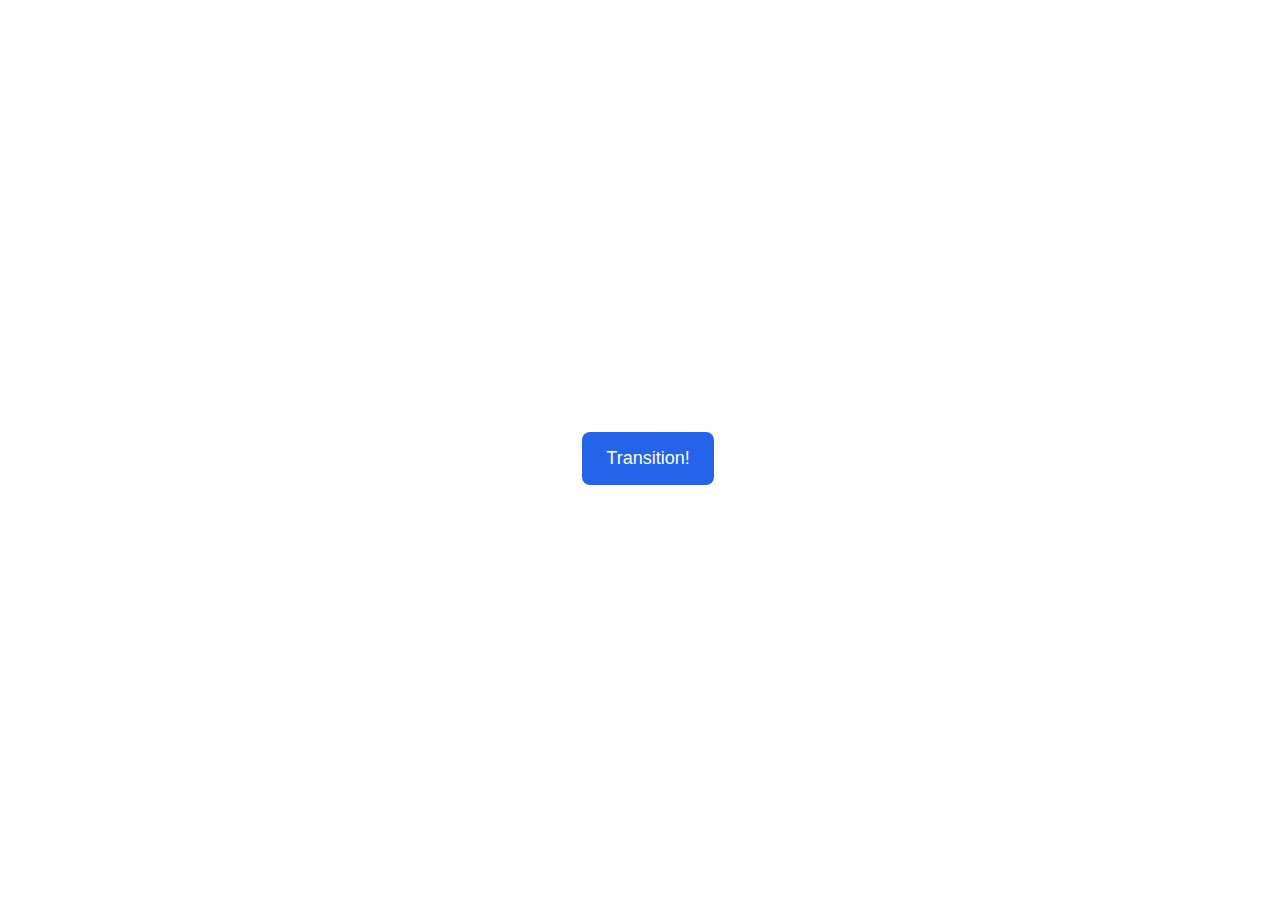
<file: animation/01-button-hover/index.html>
<!DOCTYPE html>
<html lang="en">
  <head>
    <meta charset="UTF-8" />
    <meta http-equiv="X-UA-Compatible" content="IE=edge" />
    <meta name="viewport" content="width=device-width, initial-scale=1.0" />
    <title>Button Hover</title>
    <link rel="stylesheet" href="style.css" />
  </head>
  <body>
    <div id="transition-container">
      <button>Transition!</button>
    </div>
  </body>
</html>
</file>
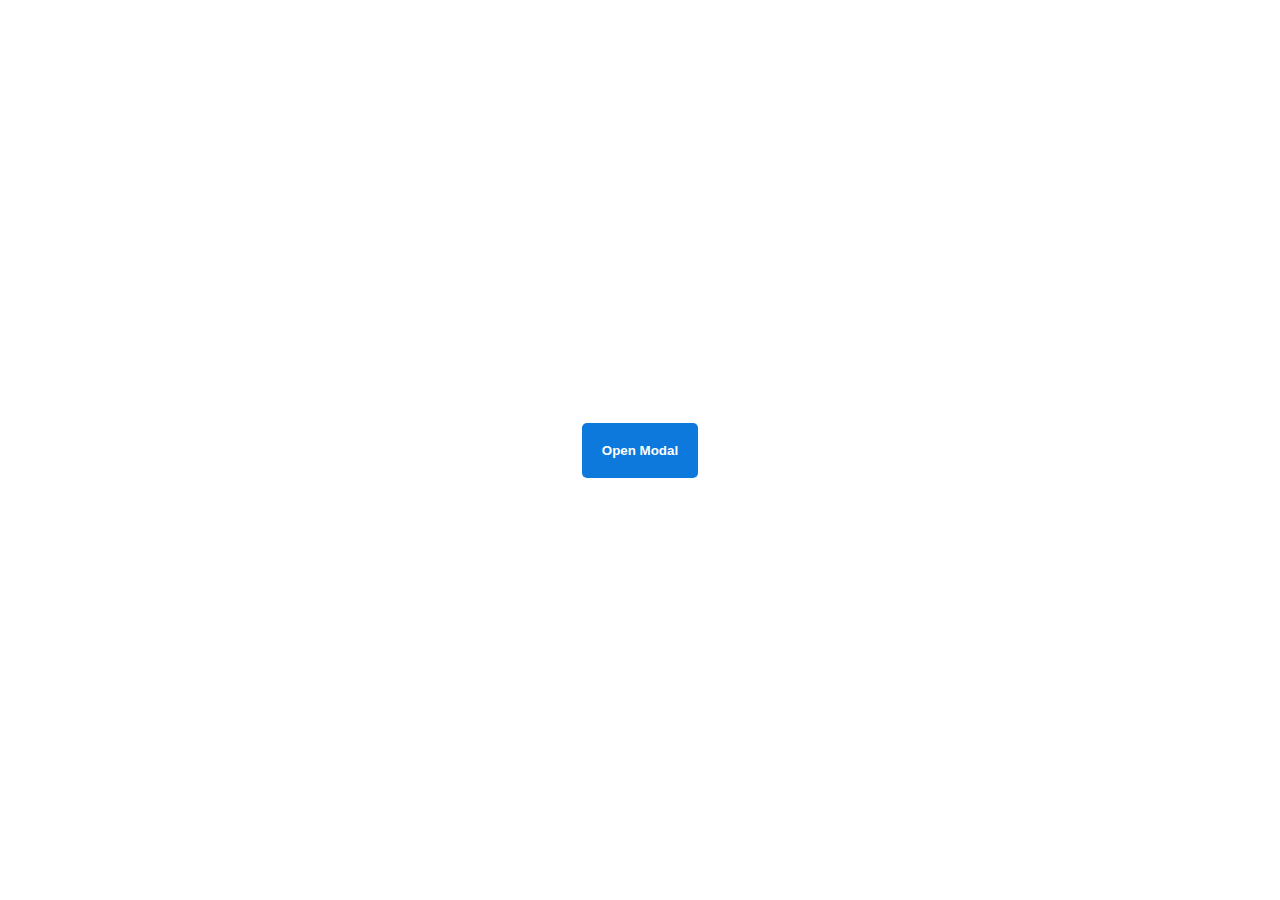
<file: animation/02-pop-up/index.html>
<!DOCTYPE html>
<html lang="en">
  <head>
    <meta charset="UTF-8" />
    <meta http-equiv="X-UA-Compatible" content="IE=edge" />
    <meta name="viewport" content="width=device-width, initial-scale=1.0" />
    <title>Popup</title>
    <link rel="stylesheet" href="style.css" />
  </head>
  <body>
    <div class="backdrop"></div>
    <div class="popup-modal">
      <h1>Look at me!</h1>
      <p>I'm a pop up dialog!</p>
      <button id="close-modal">Close Modal</button>
    </div>
    <div class="button-container">
      <button id="trigger-modal">Open Modal</button>
    </div>
    <script src="script.js"></script>
  </body>
</html>
</file>
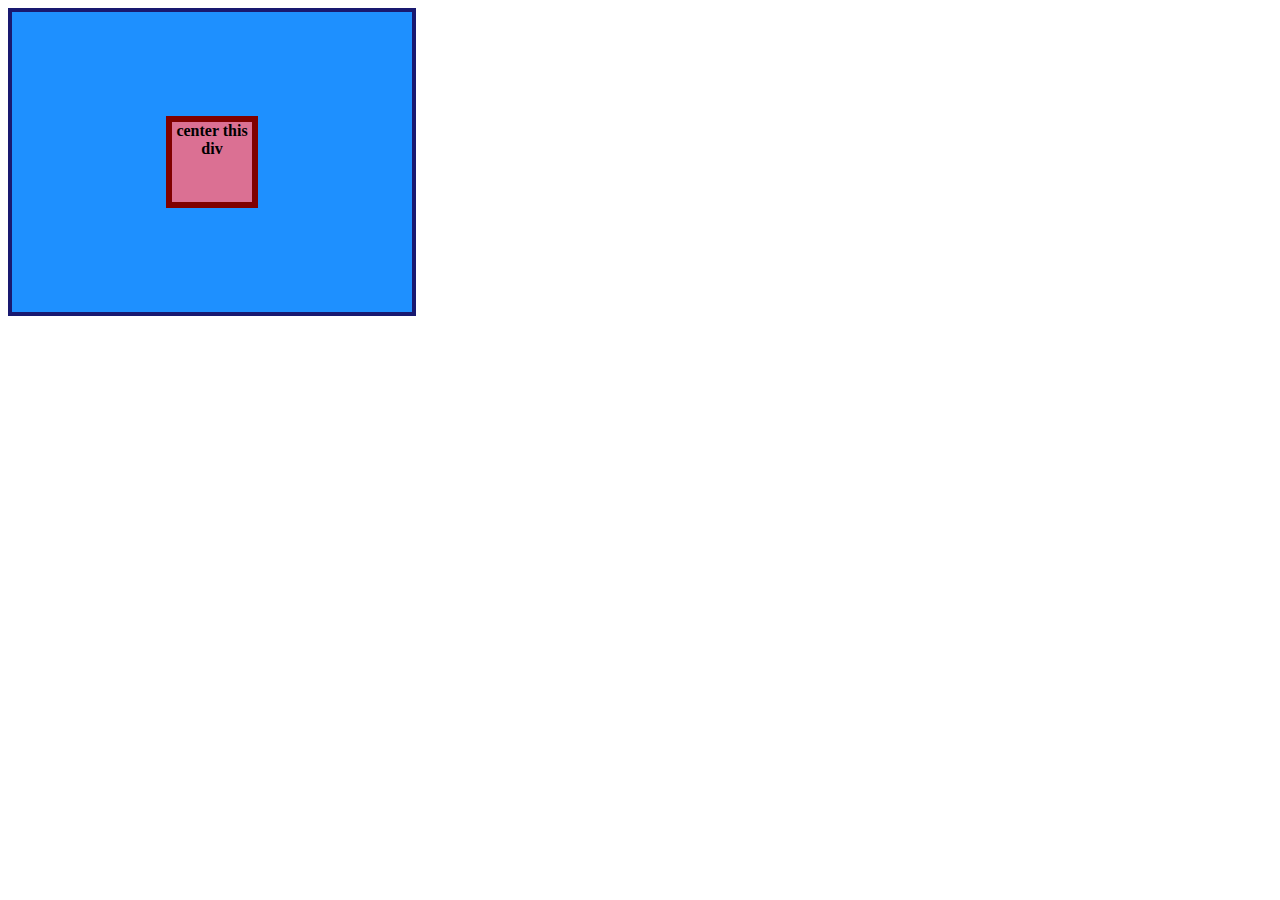
<file: flex/01-flex-center/index.html>
<!DOCTYPE html>
<html lang="en">
<head>
  <meta charset="UTF-8">
  <meta http-equiv="X-UA-Compatible" content="IE=edge">
  <meta name="viewport" content="width=device-width, initial-scale=1.0">
  <title>CENTER THIS DIV</title>
  <link rel="stylesheet" href="style.css">
</head>
<body>
  <div class="container">
    <div class="box">center this div</div>
  </div>
</body>
</html>
</file>
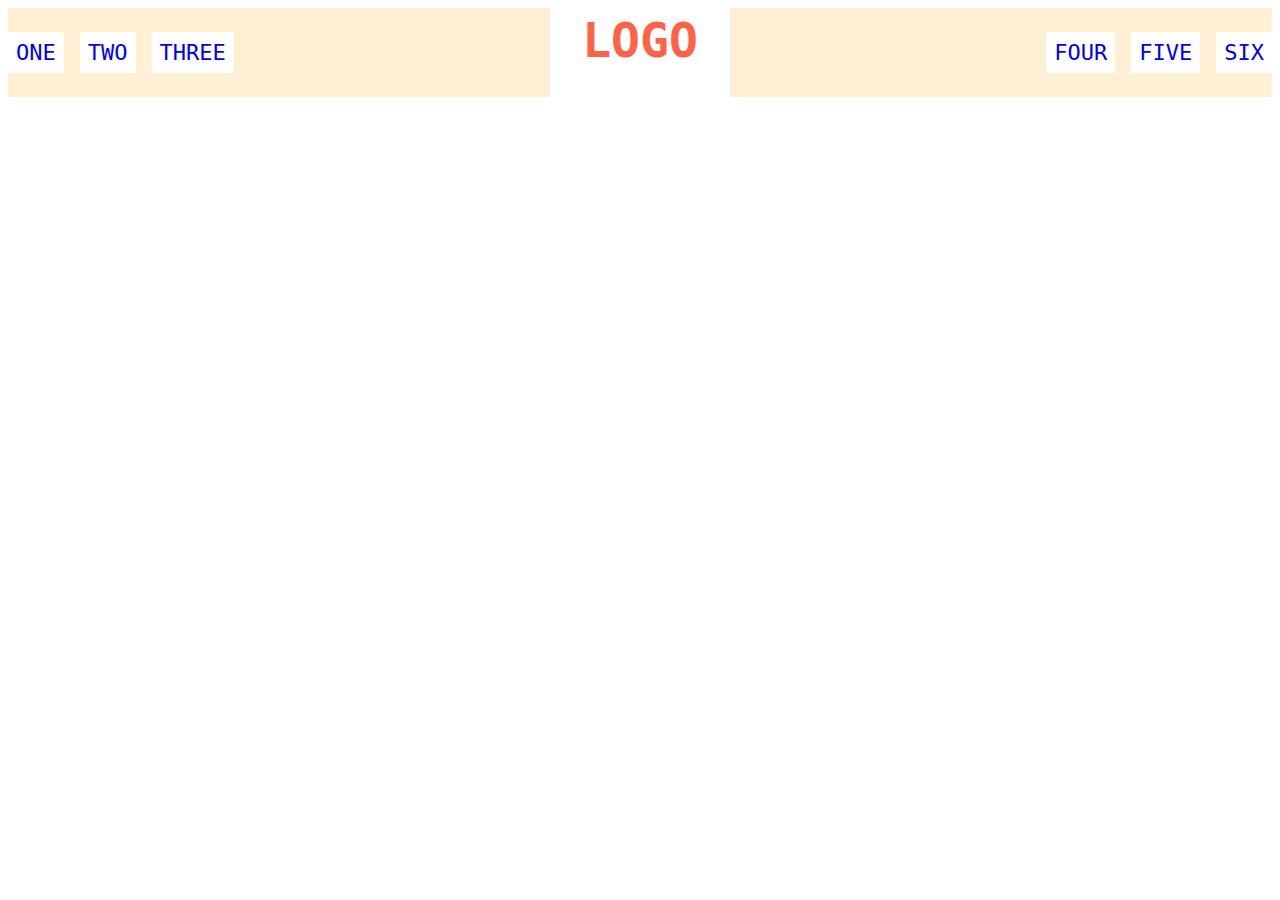
<file: flex/02-flex-header/index.html>
<!DOCTYPE html>
<html lang="en">
<head>
  <meta charset="UTF-8">
  <meta http-equiv="X-UA-Compatible" content="IE=edge">
  <meta name="viewport" content="width=device-width, initial-scale=1.0">
  <title>Flex Header</title>
  <link rel="stylesheet" href="style.css">
</head>
<body>
  <div class="header">
    <div class="left-links">
      <ul>
        <li><a href="#">ONE</a></li>
        <li><a href="#">TWO</a></li>
        <li><a href="#">THREE</a></li>
      </ul>
    </div>
    <div class="logo">LOGO</div>
    <div class="right-links">
      <ul>
        <li><a href="#">FOUR</a></li>
        <li><a href="#">FIVE</a></li>
        <li><a href="#">SIX</a></li>
      </ul>
    </div>
  </div>
</body>
</html>
</file>
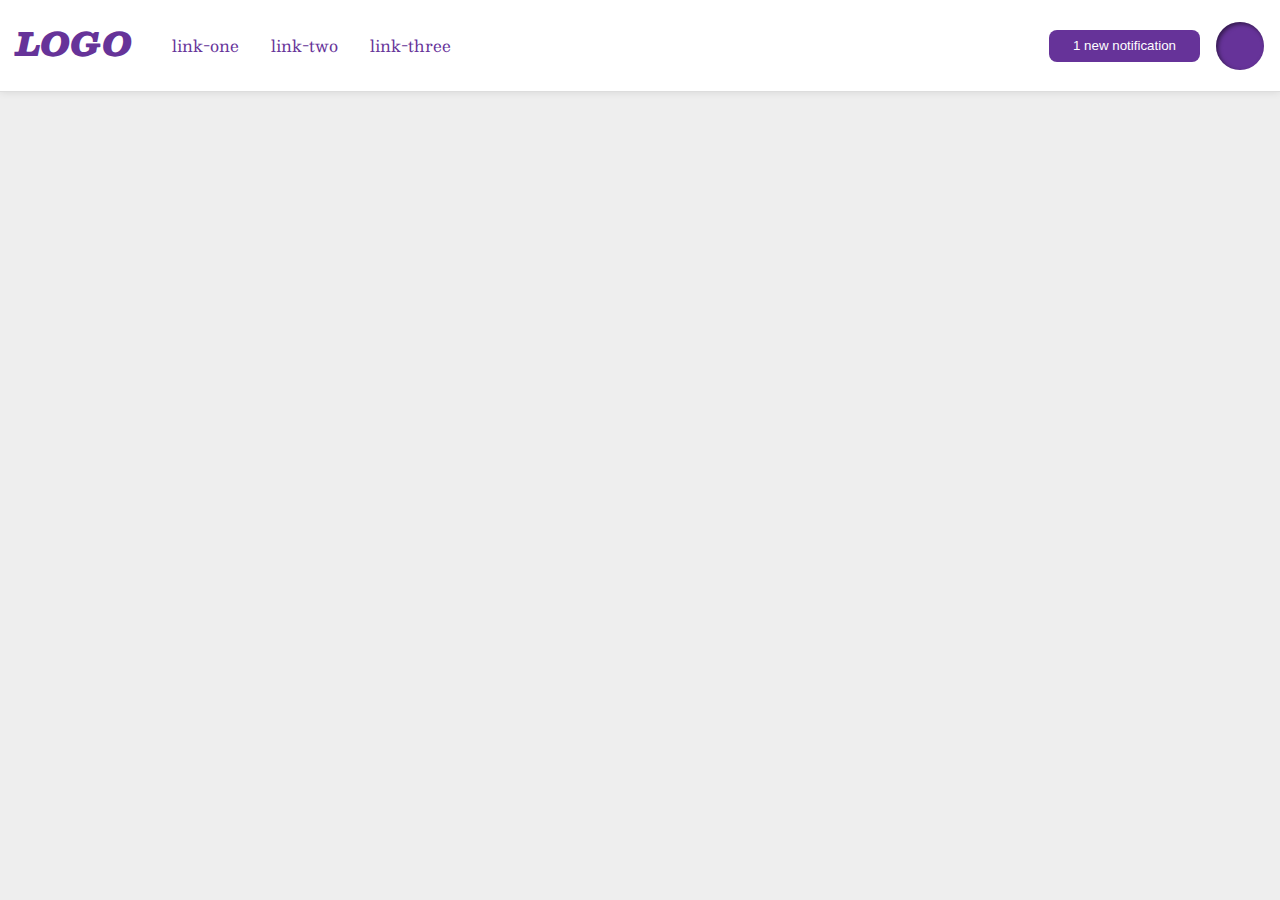
<file: flex/03-flex-header-2/index.html>
<!DOCTYPE html>
<html lang="en">
<head>
  <meta charset="UTF-8">
  <meta http-equiv="X-UA-Compatible" content="IE=edge">
  <meta name="viewport" content="width=device-width, initial-scale=1.0">
  <title>Flex Header 2</title>
  <link rel="stylesheet" href="style.css">
</head>
<body>
  <div class="header">
    <div class="logo">
      LOGO
    </div>
    <ul class="links">
      <li><a href="google.com">link-one</a></li>
      <li><a href="google.com">link-two</a></li>
      <li><a href="google.com">link-three</a></li>
    </ul>
    <div class="nav-end">
      <button class="notifications">
        1 new notification
      </button>
      <div class="profile-image"></div>
    </div>
  </div>
</body>
</html>
</file>
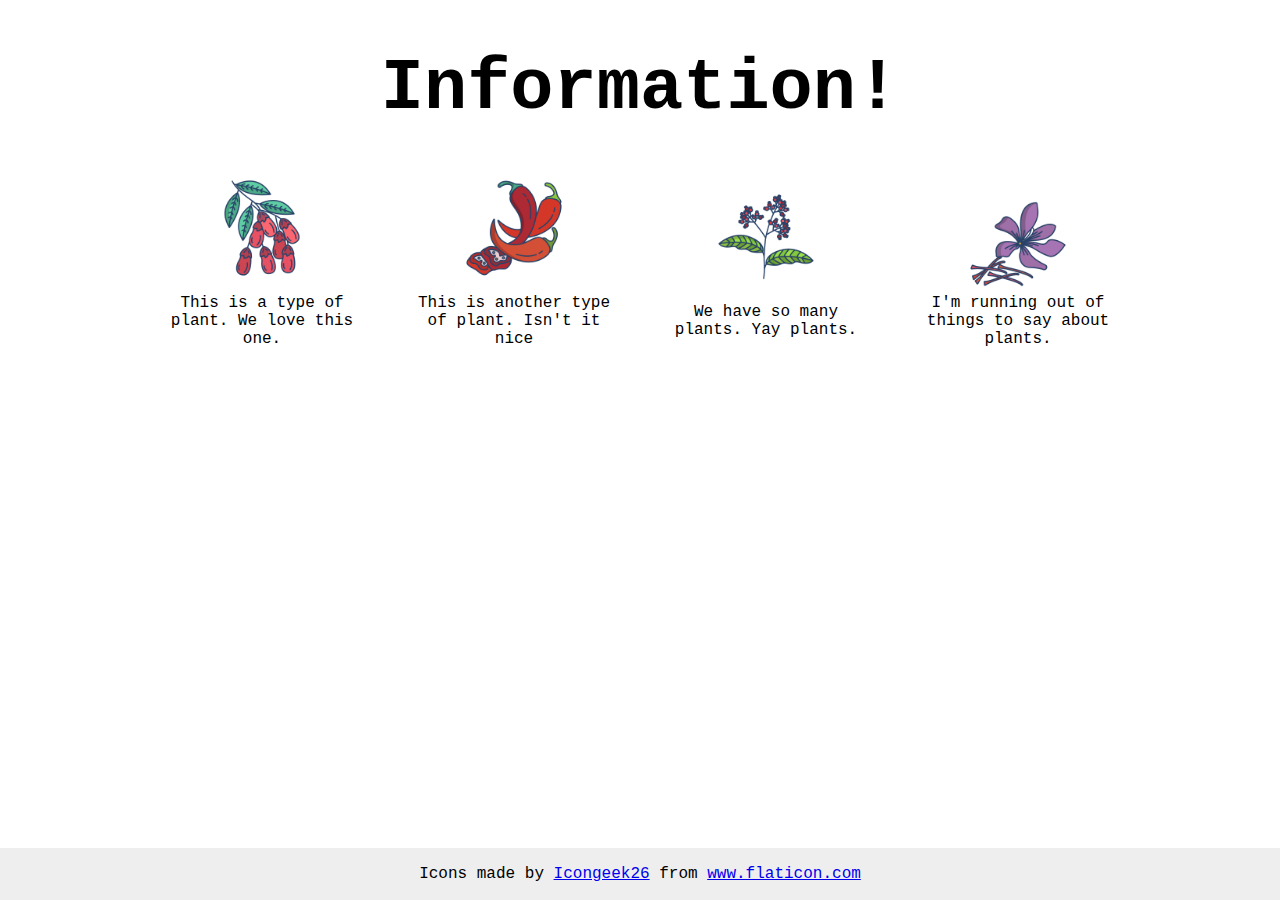
<file: flex/04-flex-information/index.html>
<!DOCTYPE html>
<html lang="en">
<head>
  <meta charset="UTF-8">
  <meta http-equiv="X-UA-Compatible" content="IE=edge">
  <meta name="viewport" content="width=device-width, initial-scale=1.0">
  <title>Information</title>
  <link rel="stylesheet" href="style.css">
</head>
<body>
  <div class="container">
    <div class="title">
      <h1>Information!</h1>
    </div>
      
    <div class="container--plants">
      <div class="plant">
        <img src="./images/barberry.png" alt="barberry">
        <p class="text">This is a type of plant. We love this one.</p>
      </div>
      
      <div class="plant">
        <img src="./images/chilli.png" alt="chili">
        <p class="text">This is another type of plant. Isn't it nice</p>
      </div>
      
      <div class="plant">
        <img src="./images/pepper.png" alt="pepper">
        <p class="text">We have so many plants. Yay plants.</p>
      </div>
      
      <div class="plant">
        <img src="./images/saffron.png" alt="saffron">
        <div class="text">I'm running out of things to say about plants.</div>
      </div>
    </div>
  </div>

  <!-- disregard this section, it's here to give attribution to the creator of these icons -->
  <div class="footer">
    <div>Icons made by <a href="https://www.flaticon.com/authors/icongeek26" title="Icongeek26">Icongeek26</a> from <a href="https://www.flaticon.com/" title="Flaticon">www.flaticon.com</a></div>
  </div>
</body>
</html>
</file>
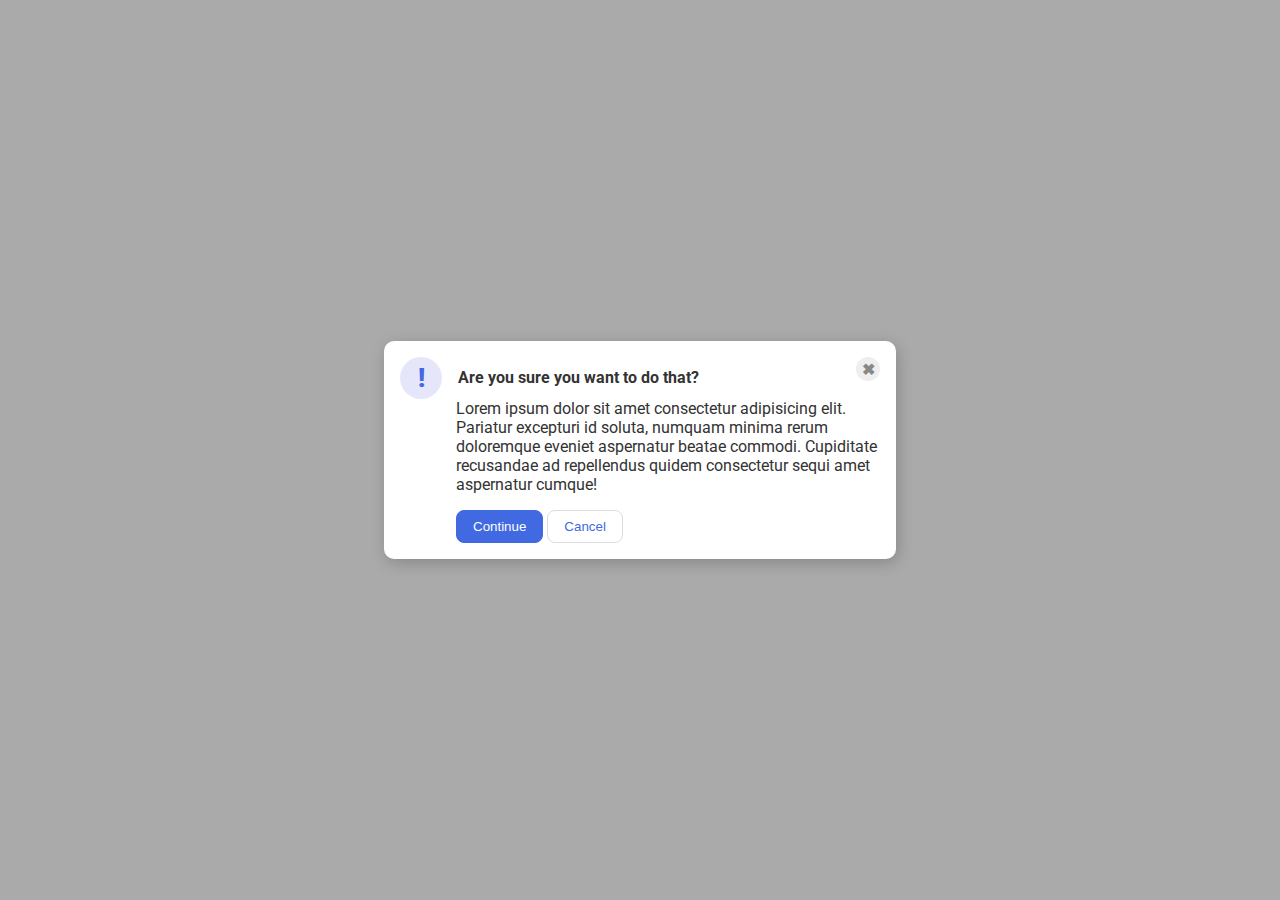
<file: flex/05-flex-modal/index.html>
<!DOCTYPE html>
<html lang="en">
<head>
  <meta charset="UTF-8">
  <meta http-equiv="X-UA-Compatible" content="IE=edge">
  <meta name="viewport" content="width=device-width, initial-scale=1.0">
  <link rel="stylesheet" href="style.css">
  <title>Modal</title>
</head>
<body>
  <div class="modal">
    <div class="header">
      <div class="icon">!</div>
      <h1 class="title">Are you sure you want to do that?</h1>
      <div class="close-button">✖</div>
    </div>
    
    <div class="info">
      <p class="text">Lorem ipsum dolor sit amet consectetur adipisicing elit. Pariatur excepturi id soluta, numquam minima rerum doloremque eveniet aspernatur beatae commodi. Cupiditate recusandae ad repellendus quidem consectetur sequi amet aspernatur cumque!</p>
      <button class="continue">Continue</button>
      <button class="cancel">Cancel</button>
    </div>
  </div>
</body>
</html>
</file>
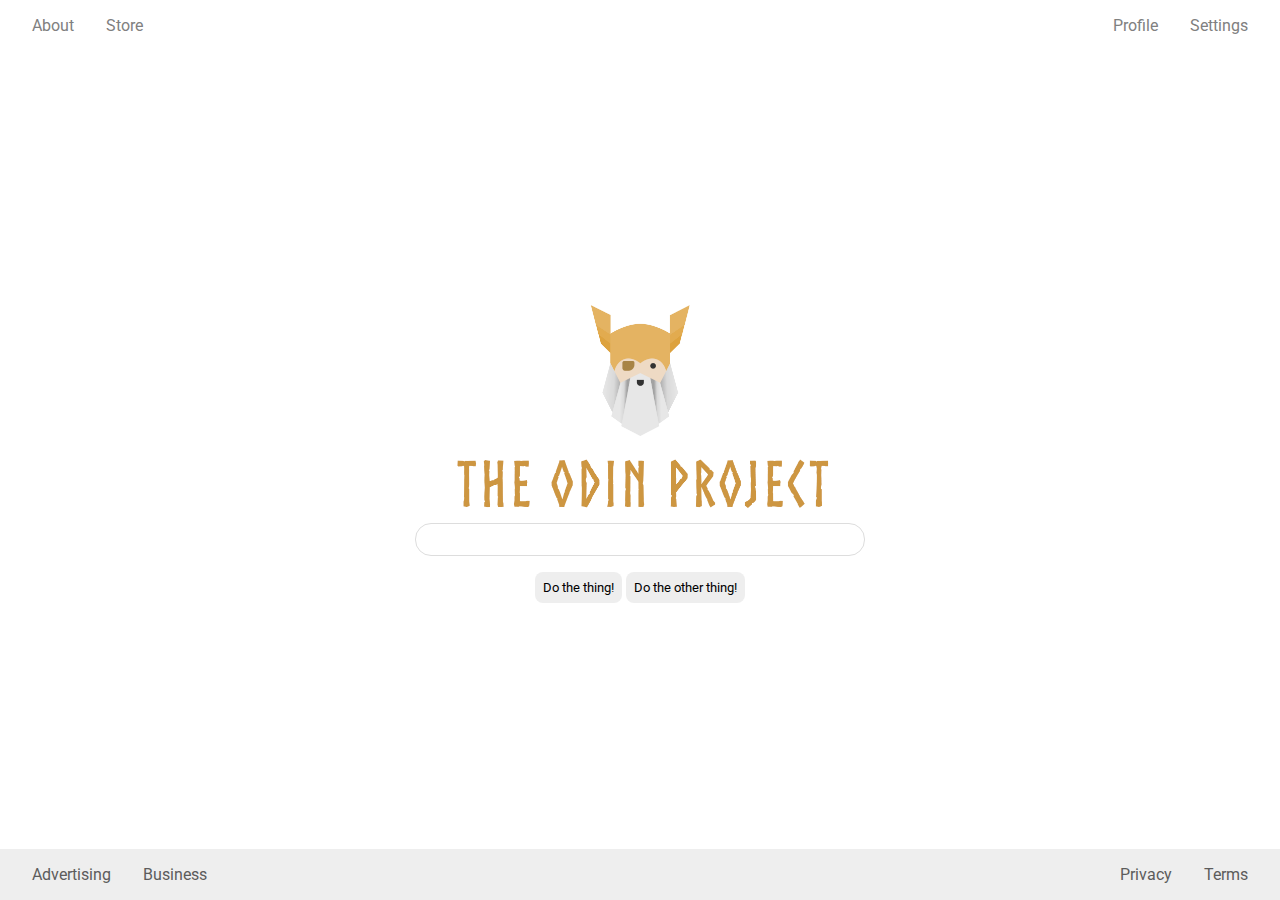
<file: flex/06-flex-layout/index.html>
<!DOCTYPE html>
<html lang="en">
<head>
  <meta charset="UTF-8">
  <meta http-equiv="X-UA-Compatible" content="IE=edge">
  <meta name="viewport" content="width=device-width, initial-scale=1.0">
  <title>LAYOUT</title>
  <link rel="stylesheet" href="./style.css">
</head>
<body>
<div class="container">

  <div class="header">
    <ul class="left-links">
      <li><a href="google.com">About</a></li>
      <li><a href="google.com">Store</a></li>
    </ul>
    <ul class="right-links">
      <li><a href="google.com">Profile</a></li>
      <li><a href="google.com">Settings</a></li>
    </ul>
  </div>
  
  <div class="content">
    <img src="./logo.png" alt="">
    <div class="input">
      <input type="text">
    </div>
    <div class="buttons">
      <button>Do the thing!</button>
      <button>Do the other thing!</button>
    </div>
  </div>
  
  <div class="footer">
    <ul class="left-links">
      <li><a href="google.com">Advertising</a></li>
      <li><a href="google.com">Business</a></li>
    </ul>
    <ul class="right-links">
      <li><a href="google.com">Privacy</a></li>
      <li><a href="google.com">Terms</a></li>
    </ul>
  </div>
</div>
</body>
</html>
</file>
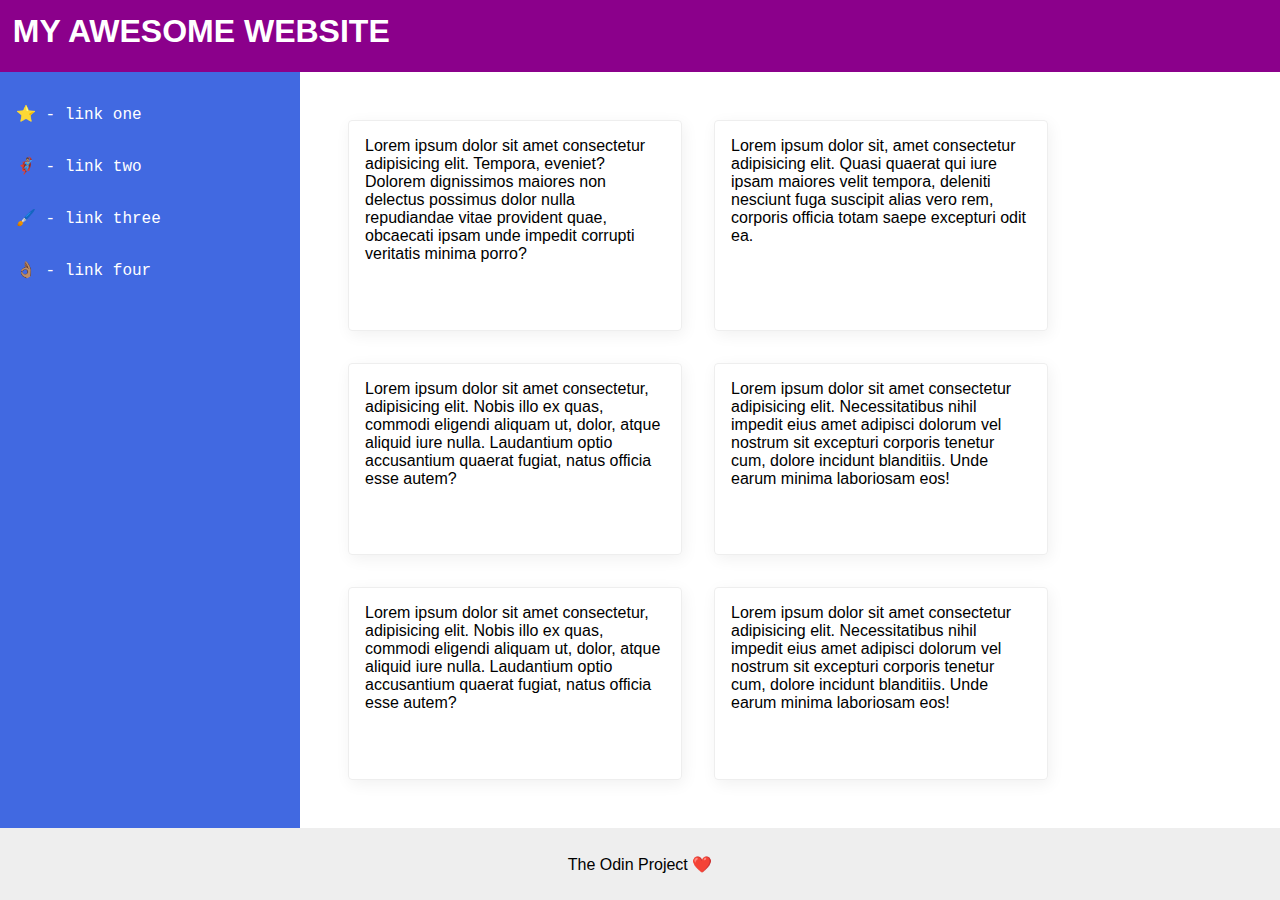
<file: flex/07-flex-layout-2/index.html>
<!DOCTYPE html>
<html lang="en">
<head>
  <meta charset="UTF-8">
  <meta http-equiv="X-UA-Compatible" content="IE=edge">
  <meta name="viewport" content="width=device-width, initial-scale=1.0">
  <title>The Holy Grail</title>
  <link rel="stylesheet" href="style.css">
</head>
<body>
  
  
  <div class="container">
    <div class="header">
      <h1>MY AWESOME WEBSITE</h1>
    </div>

    <div class="hero">
      <div class="sidebar">
        <ul>
          <li><a href="google.com">⭐ - link one</a></li>
          <li><a href="google.com">🦸🏽‍♂️ - link two</a></li>
          <li><a href="google.com">🖌️ - link three</a></li>
          <li><a href="google.com">👌🏽 - link four</a></li>
        </ul>
      </div>
      <div class="cards">
        <div class="card">Lorem ipsum dolor sit amet consectetur adipisicing elit. Tempora, eveniet? Dolorem dignissimos maiores non delectus possimus dolor nulla repudiandae vitae provident quae, obcaecati ipsam unde impedit corrupti veritatis minima porro?</div>
        <div class="card">Lorem ipsum dolor sit, amet consectetur adipisicing elit. Quasi quaerat qui iure ipsam maiores velit tempora, deleniti nesciunt fuga suscipit alias vero rem, corporis officia totam saepe excepturi odit ea.</div>
        <div class="card">Lorem ipsum dolor sit amet consectetur, adipisicing elit. Nobis illo ex quas, commodi eligendi aliquam ut, dolor, atque aliquid iure nulla. Laudantium optio accusantium quaerat fugiat, natus officia esse autem?</div>
        <div class="card">Lorem ipsum dolor sit amet consectetur adipisicing elit. Necessitatibus nihil impedit eius amet adipisci dolorum vel nostrum sit excepturi corporis tenetur cum, dolore incidunt blanditiis. Unde earum minima laboriosam eos!</div>
        <div class="card">Lorem ipsum dolor sit amet consectetur, adipisicing elit. Nobis illo ex quas, commodi eligendi aliquam ut, dolor, atque aliquid iure nulla. Laudantium optio accusantium quaerat fugiat, natus officia esse autem?</div>
        <div class="card">Lorem ipsum dolor sit amet consectetur adipisicing elit. Necessitatibus nihil impedit eius amet adipisci dolorum vel nostrum sit excepturi corporis tenetur cum, dolore incidunt blanditiis. Unde earum minima laboriosam eos!</div>
      </div>
    </div>
      
        <div class="footer">
          The Odin Project ❤️
        </div>
  </div>
  
  </body>
  </html>
</file>
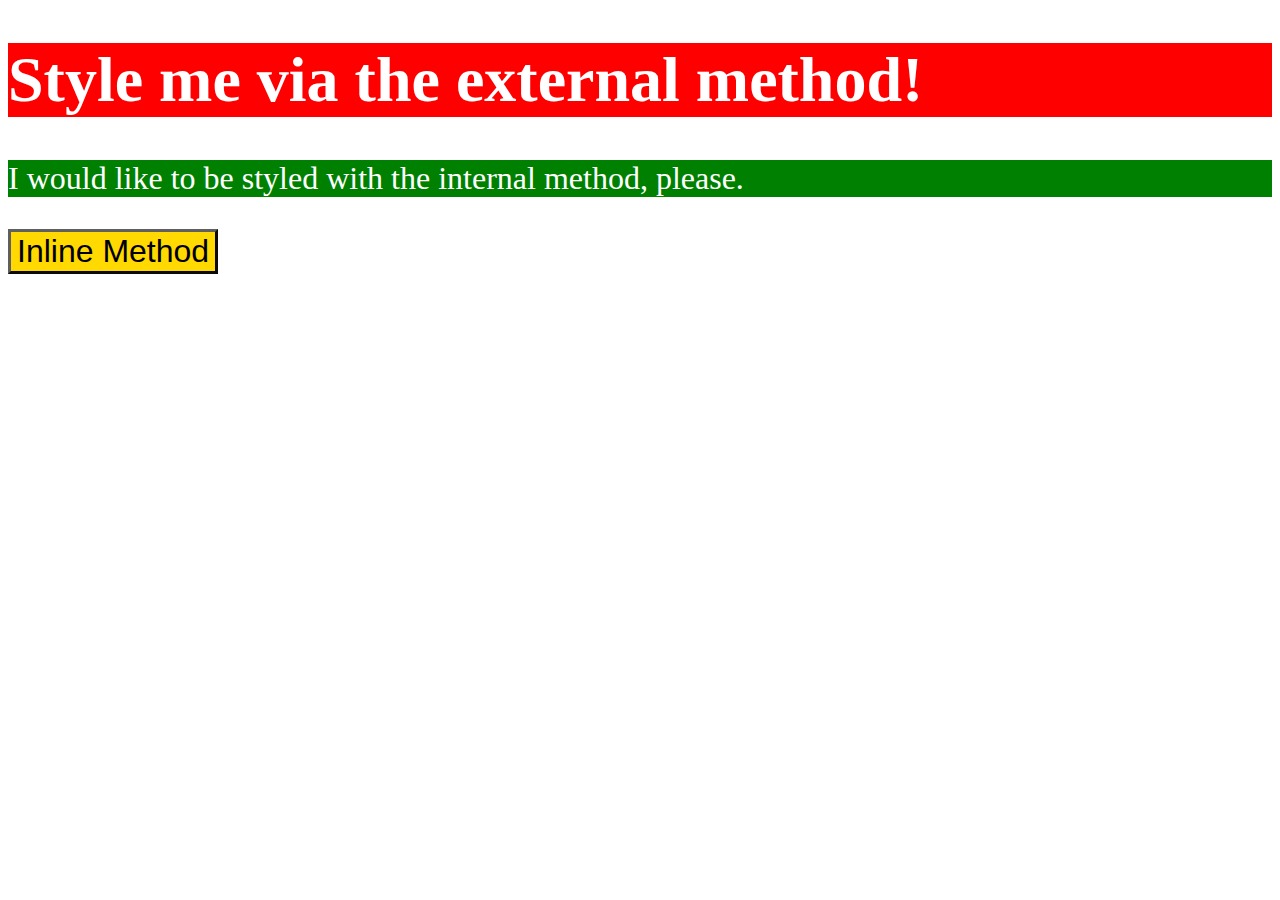
<file: foundations/01-css-methods/index.html>
<!DOCTYPE html>
<html lang="en">
<head>
  <meta charset="UTF-8">
  <meta http-equiv="X-UA-Compatible" content="IE=edge">
  <meta name="viewport" content="width=device-width, initial-scale=1.0">
  <link rel="stylesheet" href="./style.css">
  <title>Methods for Adding CSS</title>
  <style>
    p{
      color:#fff;
      background-color:green;
      font-size: 2rem;
    }
  </style>
</head>
<body>
  <div>
    <h1>Style me via the external method!</h1>
  </div>
  <p>I would like to be styled with the internal method, please.</p>
  <button style="color:black; background-color:rgb(255, 217, 0);  font-size: 2rem; border-bottom: black; border: outset rgb(95, 95, 95); ">Inline Method</button>
</body>
</html>
</file>
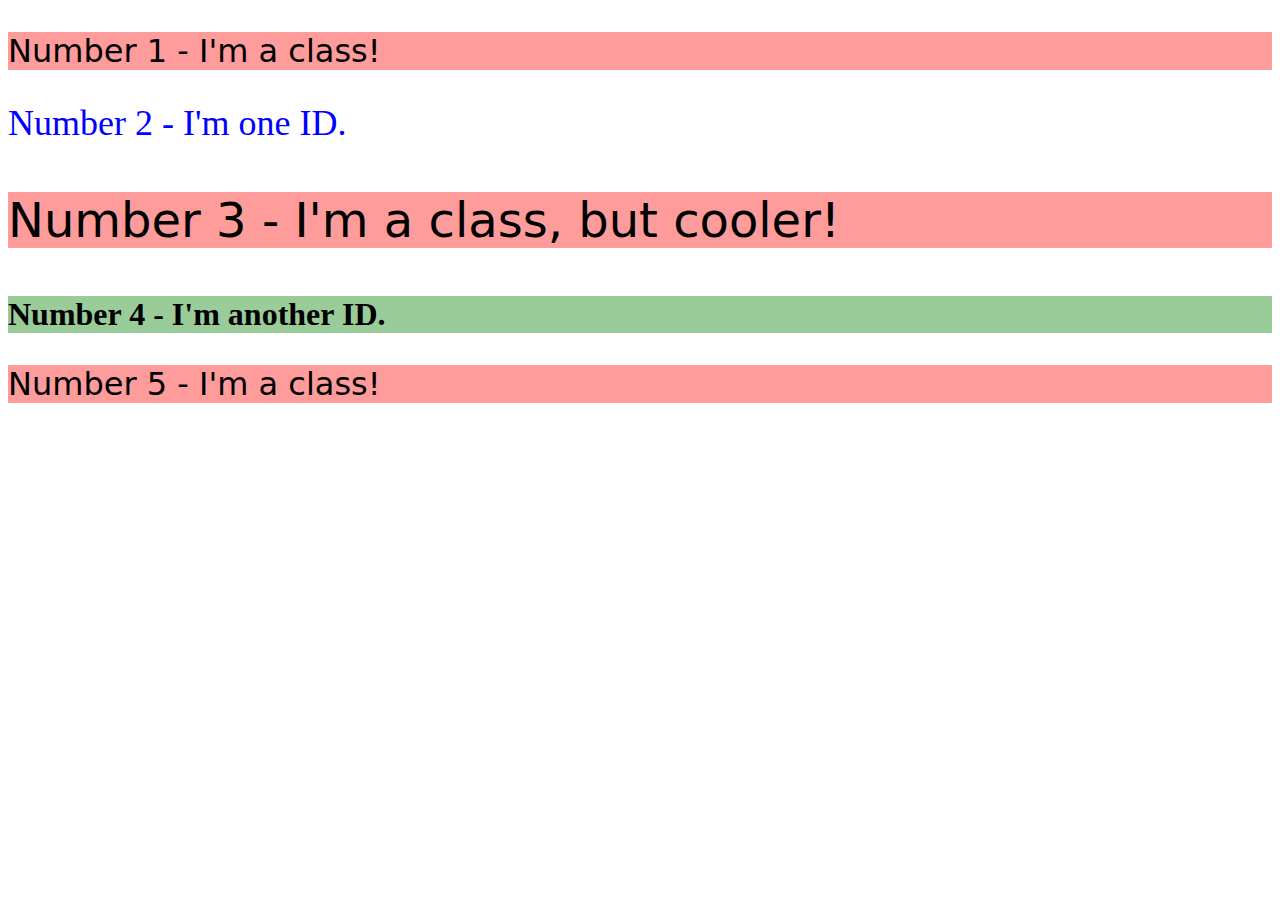
<file: foundations/02-class-id-selectors/index.html>
<!DOCTYPE html>
<html lang="en">
<head>
  <meta charset="UTF-8">
  <meta http-equiv="X-UA-Compatible" content="IE=edge">
  <meta name="viewport" content="width=device-width, initial-scale=1.0">
  <title>Class and ID Selectors</title>
  <link rel="stylesheet" href="style.css">
</head>
<body>
  <p class="odd-numbers n1">Number 1 - I'm a class!</p>
  <div id="n2">Number 2 - I'm one ID.</div>
  <p class="odd-numbers n3">Number 3 - I'm a class, but cooler!</p>
  <div id="n4">Number 4 - I'm another ID.</div>
  <p class="odd-numbers n5">Number 5 - I'm a class!</p>
</body>
</html>
</file>
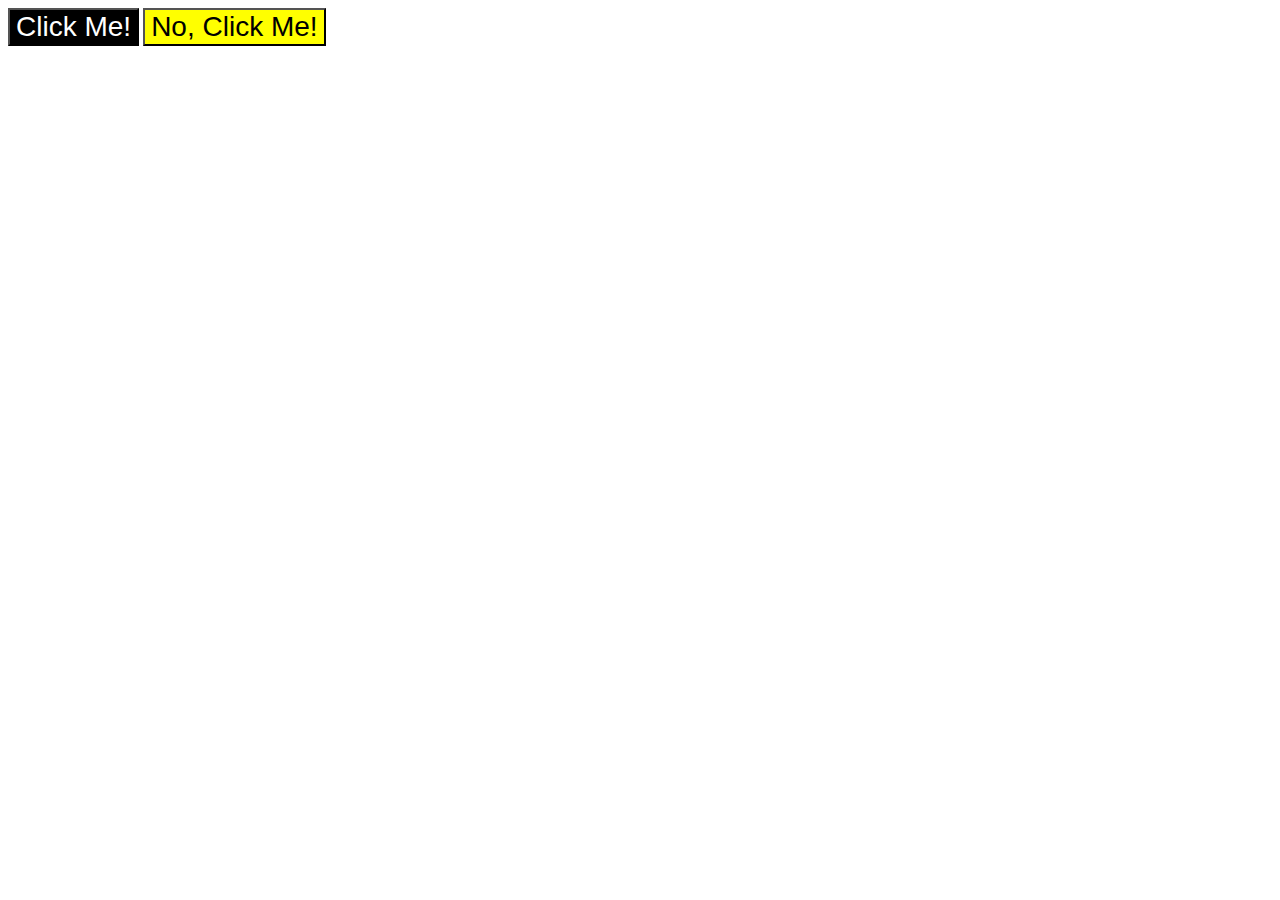
<file: foundations/03-grouping-selectors/index.html>
<!DOCTYPE html>
<html lang="en">
<head>
  <meta charset="UTF-8">
  <meta http-equiv="X-UA-Compatible" content="IE=edge">
  <meta name="viewport" content="width=device-width, initial-scale=1.0">
  <title>Grouping Selectors</title>
  <link rel="stylesheet" href="style.css">
</head>
<body>
  <button class="btn click">Click Me!</button>
  <button class="btn no-click">No, Click Me!</button>
</body>
</html>
</file>
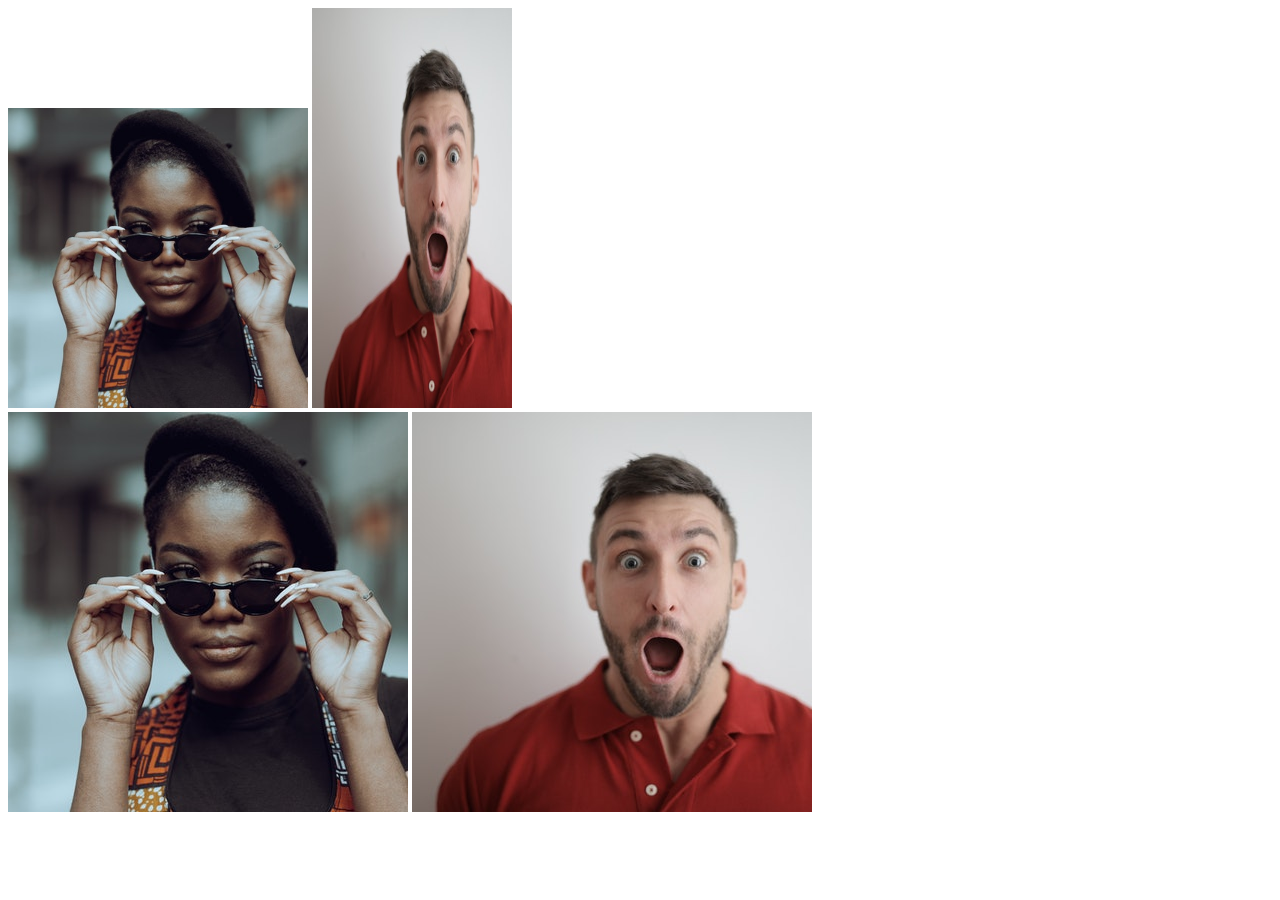
<file: foundations/04-chaining-selectors/index.html>
<!DOCTYPE html>
<html lang="en">
<head>
  <meta charset="UTF-8">
  <meta http-equiv="X-UA-Compatible" content="IE=edge">
  <meta name="viewport" content="width=device-width, initial-scale=1.0">
  <title>Chaining Selectors</title>
  <link rel="stylesheet" href="style.css">
</head>
<body>
  <!-- Use the classes BELOW this line -->
  <div>
    <img class="avatar proportioned" src="./pexels-katho-mutodo-8434791.jpg" alt="">
    <img class="avatar distorted" src="./pexels-andrea-piacquadio-3777931.jpg" alt="">
  </div>
  <!-- Use the classes ABOVE this line -->
  <div>
    <img class="original proportioned" src="./pexels-katho-mutodo-8434791.jpg" alt="">
    <img class="original distorted" src="./pexels-andrea-piacquadio-3777931.jpg" alt="">
  </div>
</body>
</html>
</file>
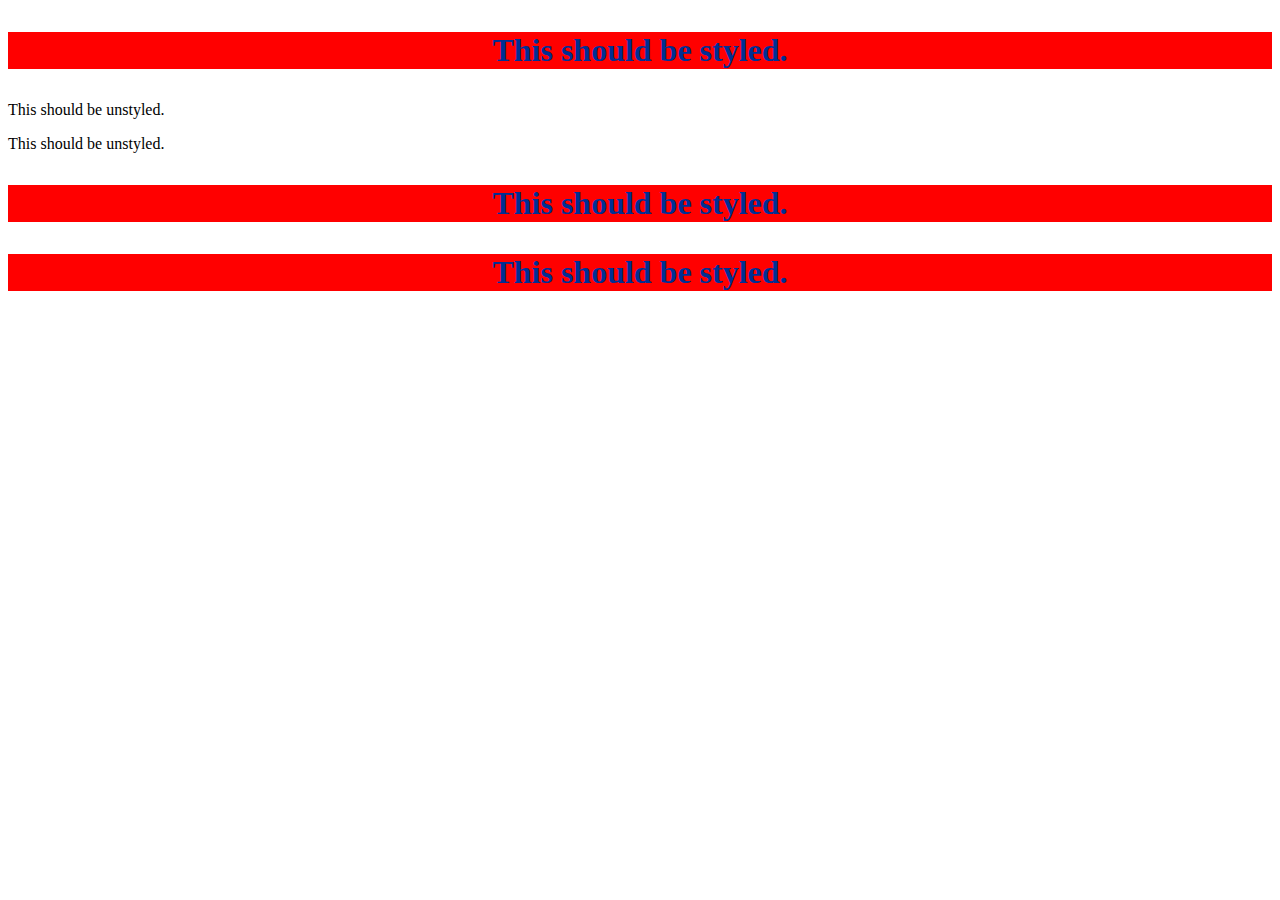
<file: foundations/05-descendant-combinator/index.html>
<!DOCTYPE html>
<html lang="en">
<head>
  <meta charset="UTF-8">
  <meta http-equiv="X-UA-Compatible" content="IE=edge">
  <meta name="viewport" content="width=device-width, initial-scale=1.0">
  <title>Descendant Combinator</title>
  <link rel="stylesheet" href="style.css">
</head>
<body>
  <div class="container">
    <p class="text">This should be styled.</p>
  </div>
  <p class="text">This should be unstyled.</p>
  <p class="text">This should be unstyled.</p>
  <div class="container">
    <p class="text">This should be styled.</p>
    <p class="text">This should be styled.</p>
  </div>
</body>
</html>
</file>
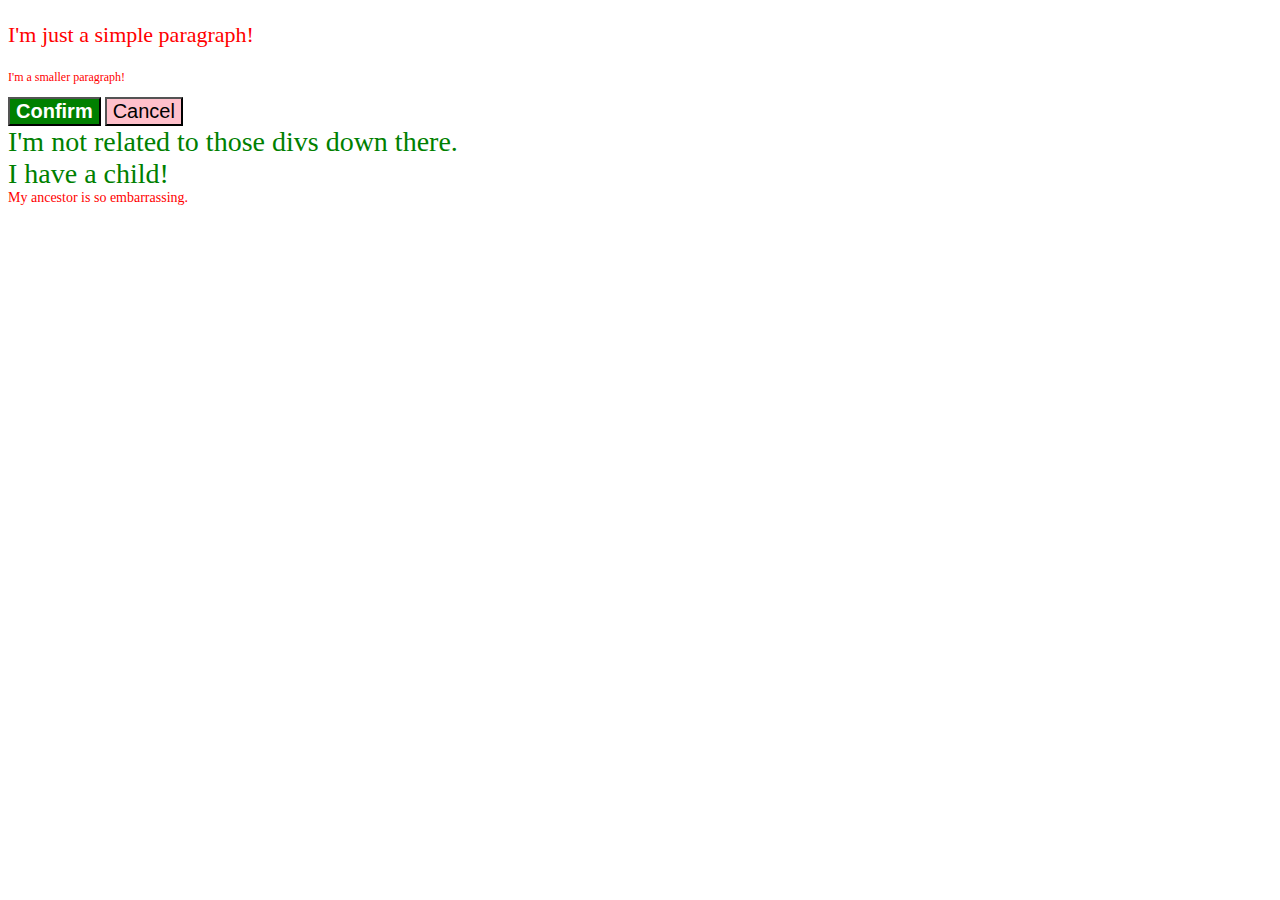
<file: foundations/06-cascade-fix/index.html>
<!DOCTYPE html>
<html lang="en">
<head>
  <meta charset="UTF-8">
  <meta http-equiv="X-UA-Compatible" content="IE=edge">
  <meta name="viewport" content="width=device-width, initial-scale=1.0">
  <title>Fix the Cascade</title>
  <link rel="stylesheet" href="style.css">
</head>
<body>
  <p class="para">I'm just a simple paragraph!</p>
  <p class="para small-para">I'm a smaller paragraph!</p>

  <button id="confirm-button" class="button confirm">Confirm</button>
  <button id="cancel-button" class="button cancel">Cancel</button>

  <div class="text">I'm not related to those divs down there.</div>
  <div class="text">I have a child!
    <div class="text child">My ancestor is so embarrassing.</div>
  </div>
</body>
</html>
</file>
<file: animation/01-button-hover/style.css>
#transition-container {
  width: 100vw;
  height: 100vh;
  display: flex;
  flex-direction: column;
  justify-content: center;
  align-items: center;
  font-family: Arial, sans-serif;
}

button {
  border-radius: 8px;
  border: none;
  background-color: #2563eb;
  color: white;
  font-size: 18px;
  padding: 16px 24px;
  text-align: center;
}
</file>
<file: animation/02-pop-up/style.css>
* {
  padding: 0;
  margin: 0;
}

body {
  overflow: hidden;
}

.button-container {
  width: 100vw;
  height: 100vh;
  background-color: #ffffff;
  opacity: 100%;
  display: flex;
  align-items: center;
  justify-content: center;
}

button {
  padding: 20px;
  color: #ffffff;
  background-color: #0e79dd;
  border: none;
  border-radius: 5px;
  font-weight: 600;
}

.popup-modal {
  padding: 32px 64px;
  background-color: white;
  border: 1px solid black;
  border-radius: 10px;
  position: fixed;
  top: 50%;
  left: 50%;
  transform-origin: center;
  transform: translate(-50%, -50%);
  pointer-events: none;
  opacity: 0%;
  text-align: center;
}
.popup-modal p {
  margin-bottom: 24px
}

.backdrop {
  pointer-events: none;
  position: fixed;
  inset: 0;
  background: #000;
  opacity: 0%;
}

.popup-modal.show {
  opacity: 100%;
  pointer-events: all;
}

.backdrop.show {
  opacity: 30%;
}
</file>
<file: flex/01-flex-center/style.css>
.container {
  background: dodgerblue;
  border: 4px solid midnightblue;
  width: 400px;
  height: 300px;
  display: flex;
  align-items: center;
  justify-content: center;
}

.box {
  background: palevioletred;
  font-weight: bold;
  text-align: center;
  border: 6px solid maroon;
  width: 80px;
  height: 80px;
}
</file>
<file: flex/02-flex-header/style.css>
.header  {
  font-family: monospace;
  background: papayawhip;
  display: flex;
  justify-content: center;
}

.logo {
  font-size: 48px;
  font-weight: 900;
  color: tomato;
  background: white;
  padding: 4px 32px;
  justify-content: center;
  margin-inline: auto;
}

.left-links, .right-links {
  display: flex;
  justify-content: center;
  align-content: center;
}


ul{
  display: flex;
  gap: 1rem;
  padding-inline: 0;
  padding-block: 2rem;
  margin: 0;
}
ul {
  /* this removes the dots on the list items*/
  list-style-type: none;
}


a {
  font-size: 22px;
  background: white;
  padding: 8px;
  /* this removes the line under the links */
  text-decoration: none;
}
</file>
<file: flex/03-flex-header-2/style.css>
/* this is some magical font-importing.  
you'll learn about it later. */
@import url("https://fonts.googleapis.com/css2?family=Besley:ital,wght@0,400;1,900&display=swap");

body {
  margin: 0;
  background: #eee;
  font-family: Besley, serif;
}

.header {
  background: white;
  border-bottom: 1px solid #ddd;
  box-shadow: 0 0 8px rgba(0, 0, 0, 0.1);
  display: flex;
  padding: 1rem;
}

.profile-image {
  background: rebeccapurple;
  box-shadow: inset 2px 2px 4px rgba(0, 0, 0, 0.5);
  border-radius: 50%;
  width: 48px;
  height: 48px;
}

.logo {
  color: rebeccapurple;
  font-size: 32px;
  font-weight: 900;
  font-style: italic;
}
.links {
  display: flex;
  gap: 2rem;
}

.nav-end {
  display: flex;
  margin-inline-start: auto;
  gap: 1rem;
  align-items: center;
}
.nav-end .notifications {
  height: 2rem;
}

button {
  border: none;
  border-radius: 8px;
  background: rebeccapurple;
  color: white;
  padding: 8px 24px;
}

a {
  /* this removes the line under our links */
  text-decoration: none;
  color: rebeccapurple;
}

ul {
  list-style-type: none;
}
</file>
<file: flex/04-flex-information/style.css>
body {
  font-family: "Courier New", Courier, monospace;
}

img {
  width: 100px;
  height: 100px;
}

.title {
  font-size: 36px;
  font-weight: 900;
  text-align: center;
}
.container--plants {
  margin-top: 32px;
  display: flex;
  justify-content: center;
  gap: 52px;
}
.plant {
  display: flex;
  text-align: center;
  flex-direction: column;
  justify-content: center;
  width: 200px;
  height: auto;
}
.plant img {
  margin-inline: auto;
}
/* do not edit this footer */
.footer {
  position: fixed;
  bottom: 0;
  left: 0;
  right: 0;
  height: 52px;
  display: flex;
  align-items: center;
  justify-content: center;
  background: #eee;
}
</file>
<file: flex/05-flex-modal/style.css>
@import url("https://fonts.googleapis.com/css2?family=Roboto:wght@400;700&display=swap");
/* My Solution */
html,
body {
  height: 100%;
}

body {
  font-family: Roboto, sans-serif;
  margin: 0;
  background: #aaa;
  color: #333;
  /* I'll give you this one for free lol */
  display: flex;
  align-items: center;
  justify-content: center;
}

.modal {
  background: white;
  width: 480px;
  border-radius: 10px;
  box-shadow: 2px 4px 16px rgba(0, 0, 0, 0.2);
  padding: 1rem;
}

.icon {
  color: royalblue;
  font-size: 26px;
  font-weight: 900;
  background: lavender;
  width: 42px;
  height: 42px;
  border-radius: 50%;
  display: flex;
  align-items: center;
  justify-content: center;
}

.close-button {
  background: #eee;
  border-radius: 50%;
  color: #888;
  font-weight: 900;
  font-size: 16px;
  height: 24px;
  width: 24px;
  display: flex;
  align-items: center;
  justify-content: center;
  margin-inline-start: auto;
}
.header {
  display: flex;
  gap: 1rem;
  font-weight: 600;
}
.title {
  font-size: 16px;
}
.info {
  margin-inline-start: 3.5rem;
}
.info p {
  margin-top: 0;
}

button {
  padding: 8px 16px;
  border-radius: 8px;
}

button.continue {
  background: royalblue;
  border: 1px solid royalblue;
  color: white;
}
button.continue:hover {
  background: rgb(97, 128, 223);
  border: 1px solid rgb(97, 128, 223);
  color: white;
  cursor: pointer;
}

button.cancel {
  background: white;
  border: 1px solid #ddd;
  color: royalblue;
}

button.cancel:hover {
  background: rgb(206, 206, 206);
  border: 1px solid #ddd;
  color: royalblue;
  cursor: pointer;
}
</file>
<file: flex/06-flex-layout/style.css>
@import url("https://fonts.googleapis.com/css2?family=Roboto:wght@400;700&display=swap");

body {
  height: 100vh;
  margin: 0;
  overflow: hidden;
  font-family: Roboto, sans-serif;
}
ul {
  list-style: none;
  padding-inline: 0;
}
a {
  text-decoration: none;
}
img {
  width: 600px;
}

button {
  font-family: Roboto, sans-serif;
  border: none;
  border-radius: 8px;
  background: #eee;
}

input {
  border: 1px solid #ddd;
  border-radius: 16px;
  padding: 8px 24px;
  width: 400px;
  margin-bottom: 16px;
}
.container {
  display: flex;
  flex-direction: column;
  height: 100%;
}
/* HEADER */
.header {
  display: flex;
  justify-content: space-between;
}
.left-links,
.right-links {
  display: flex;
  gap: 2rem;
  padding-inline: 2rem;
}
.header a {
  color: grey;
}

/* CONTENT */
.content {
  display: flex;
  flex-direction: column;
  align-items: center;
  justify-content: center;
  height: 100%;
}
.buttons button {
  padding: 0.5rem;
}
.buttons button:hover {
  cursor: pointer;
}

/* Footer */
.footer {
  display: flex;
  /* flex-direction: column; */
  background-color: #eeeeee;
  margin-top: auto;
  justify-content: space-between;
}
.footer a {
  color: rgb(92, 92, 92);
}
</file>
<file: flex/07-flex-layout-2/style.css>
body {
  font-family: -apple-system, BlinkMacSystemFont, "Segoe UI", Roboto, Oxygen,
    Ubuntu, Cantarell, "Open Sans", "Helvetica Neue", sans-serif;
  margin: 0;
  padding: 0;
  min-height: 100vh;
  display: flex;
  flex-direction: column;
}
h1,
p {
  padding: 0;
  margin: 0;
}
ul,
ol {
  list-style: none;
  padding-left: 0;
}
a {
  text-decoration: none;
}
.header {
  height: 72px;
  background: darkmagenta;
  color: white;
}
.header h1 {
  padding: 0.8rem;
}
.container {
  display: flex;
  flex-direction: column;
  height: 100%;
  /* margin-bottom: auto; */
  flex: 1;
}
.hero {
  display: flex;
  flex: 1;
}
.cards {
  display: flex;
  flex-wrap: wrap;
  padding: 2rem;
}
.card {
  max-width: 300px;
  padding: 1rem;
  margin: 1rem;
  border: 1px solid #eee;
  box-shadow: 2px 4px 16px rgba(0, 0, 0, 0.06);
  border-radius: 4px;
}

.sidebar {
  min-width: 300px;
  /* height: 100%; */
  background: royalblue;
  display: flex;
  flex-direction: column;
  flex-shrink: 0;
}
.sidebar ul {
  display: flex;
  flex-direction: column;
  gap: 2rem;
  padding: 1rem;
}
.sidebar a {
  color: white;
  font-family: "Courier New", Courier, monospace;
  font-weight: 500;
}

.footer {
  height: 72px;
  display: flex;
  /* flex-direction: column; */
  background-color: #eeeeee;
  align-items: center;
  justify-content: center;
}
</file>
<file: foundations/01-css-methods/style.css>
div {
  color: white;
  background: red;
  font-size: 2rem;
}
</file>
<file: foundations/02-class-id-selectors/style.css>
.odd-numbers {
  color: black;
  background: hsl(0, 98%, 51%, 0.4);
  font-family: "Verdana", "DejaVu Sans", sans-serif;
  font-size: 2rem;
}
.n1 {
  font-size: 2rem;
}
#n2 {
  color: blue;
  font-size: 36px;
}
.n3 {
  font-size: 3rem;
}
#n4 {
  background-color: hsl(120, 100%, 25%, 0.4);
  font-weight: bold;
  font-size: 2rem;
}
</file>
<file: foundations/03-grouping-selectors/style.css>
.click,
.no-click {
  font-size: 28px;
  font-family: "helvetica", "Times New Roman", sans-serif;
}
.btn:hover {
  cursor: pointer;
}
.click {
  background-color: black;
  color: white;
}
.no-click {
  background-color: yellow;
  color: black;
}
</file>
<file: foundations/04-chaining-selectors/style.css>
.avatar.proportioned {
  height: auto;
  width: 300px;
}
.avatar.distorted {
  height: 400px;
  width: 200px;
}
</file>
<file: foundations/05-descendant-combinator/style.css>
.container .text {
  background-color: red;
  text-align: center;
  color: hsl(221, 100%, 29%);
  font-size: 2rem;
  font-weight: 600;
}
</file>
<file: foundations/06-cascade-fix/style.css>
.para,
.small-para {
  color: hsl(0, 100%, 50%);
}

.para {
  font-size: 22px;
}
.small-para {
  font-size: 12px;
}

.button {
  background-color: #ffc0cb;
  color: black;
  font-size: 20px;
}
.confirm {
  background: green;
  color: white;
  font-size: 20px;
  font-weight: bold;
}

div.text {
  color: green;
  font-size: 28px;
}

div.child {
  color: red;
  font-size: 14px;
}
</file>
